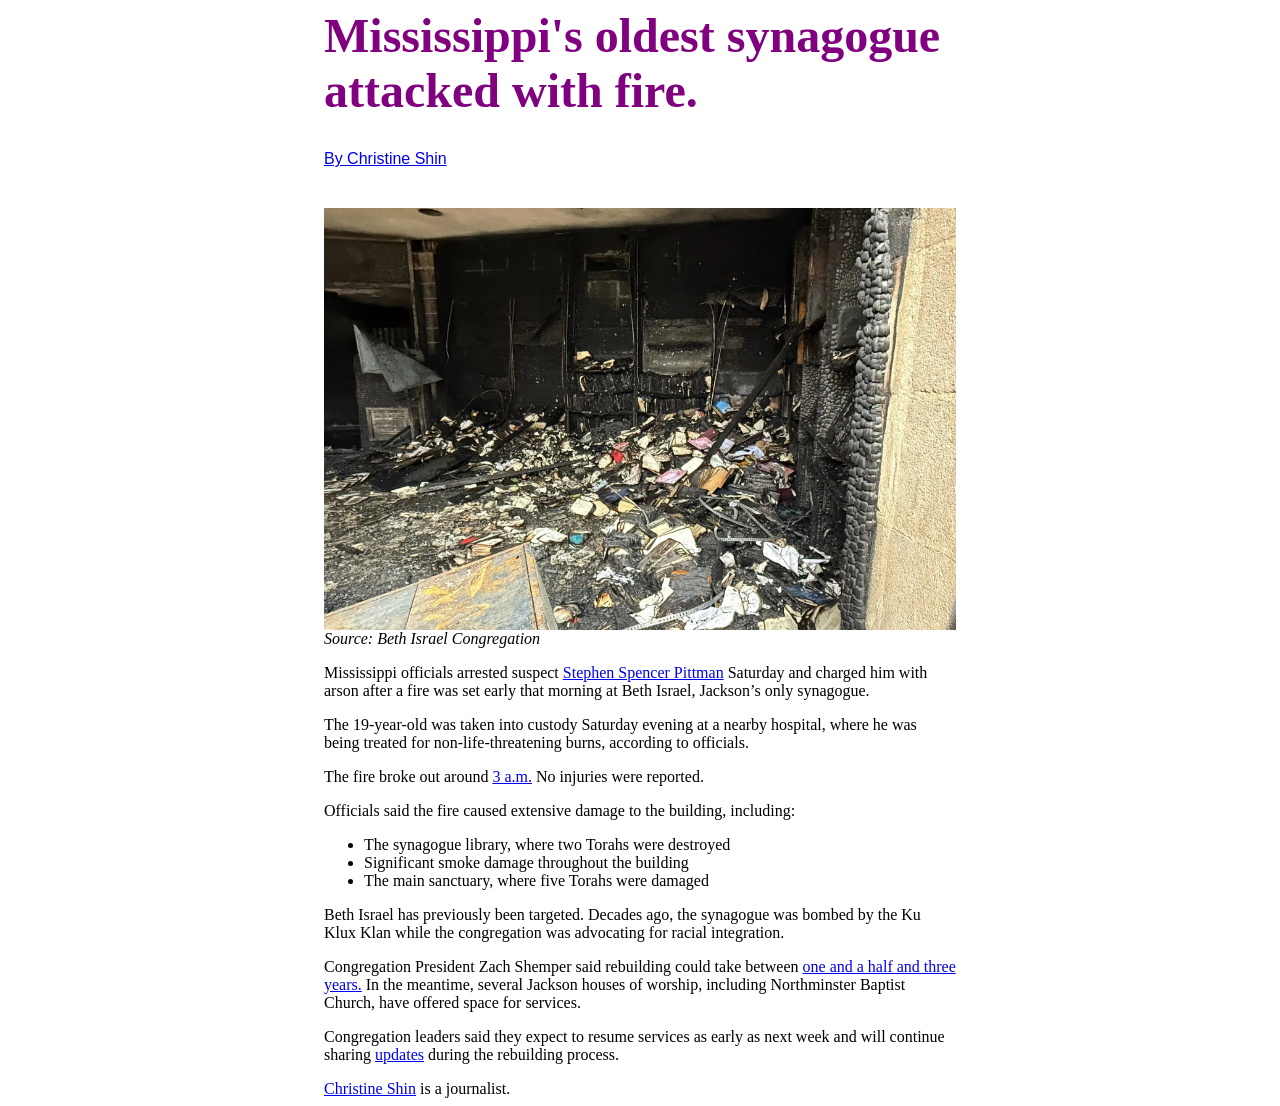
<file: index.html>
<head>
    <link href="style.css"
    type="text/css"
    rel="stylesheet"/>
</head>

<body>
<div id="content">

<!-- heading -->
<h1>Mississippi's oldest synagogue attacked with fire.</h1>

<!-- byline and link-->
<div id="byline">
    <a href="#tagline">
        By Christine Shin
    </a>
</div>

<!-- image source-->
<img src="synagogue.webp" width="100%" alt="image showing damage done to synagogue"/>

<div id="image text">
<i> Source: Beth Israel Congregation </i>
</div>

<!-- "story" class-->
<p class="story">Mississippi officials arrested suspect <a href="https://governorreeves.ms.gov/arson-investigation-at-beth-israel-congregation-in-jackson-mississippi/"> Stephen Spencer Pittman</a> Saturday and charged him with arson after a fire was set early that morning at Beth Israel, Jackson’s only synagogue.</p>

<p class="story">The 19-year-old was taken into custody Saturday evening at a nearby hospital, where he was being treated for non-life-threatening burns, according to officials.</p>

<p class="story">The fire broke out around <a href="https://www.nytimes.com/2026/01/11/us/mississippi-synagogue-arson-attack-suspect.html"> 3 a.m.</a> No injuries were reported.</p>

<p class="story">Officials said the fire caused extensive damage to the building, including:</p>

<!-- list -->
<ul>
<li>The synagogue library, where two Torahs were destroyed</li>
<li>Significant smoke damage throughout the building</li>
<li>The main sanctuary, where five Torahs were damaged</li>
</ul> 

<p class="story">Beth Israel has previously been targeted. Decades ago, the synagogue was bombed by the Ku Klux Klan while the congregation was advocating for racial integration.</p>

<p>Congregation President Zach Shemper said rebuilding could take between <a href="https://forward.com/fast-forward/800133/beth-israel-zach-shemper-jackson-buchdahl/"> one and a half and three years.</a> In the meantime, several Jackson houses of worship, including Northminster Baptist Church, have offered space for services.</p>

<p>Congregation leaders said they expect to resume services as early as next week and will continue sharing <a href="https://www.bethisraelms.org/rebuilding-updates"> updates</a> during the rebuilding process.</p>

<div id="tagline">
    <a href="christineshin126@gmail.com">
        Christine Shin</a> is a journalist.
</div>

</div>
</body>
</file>
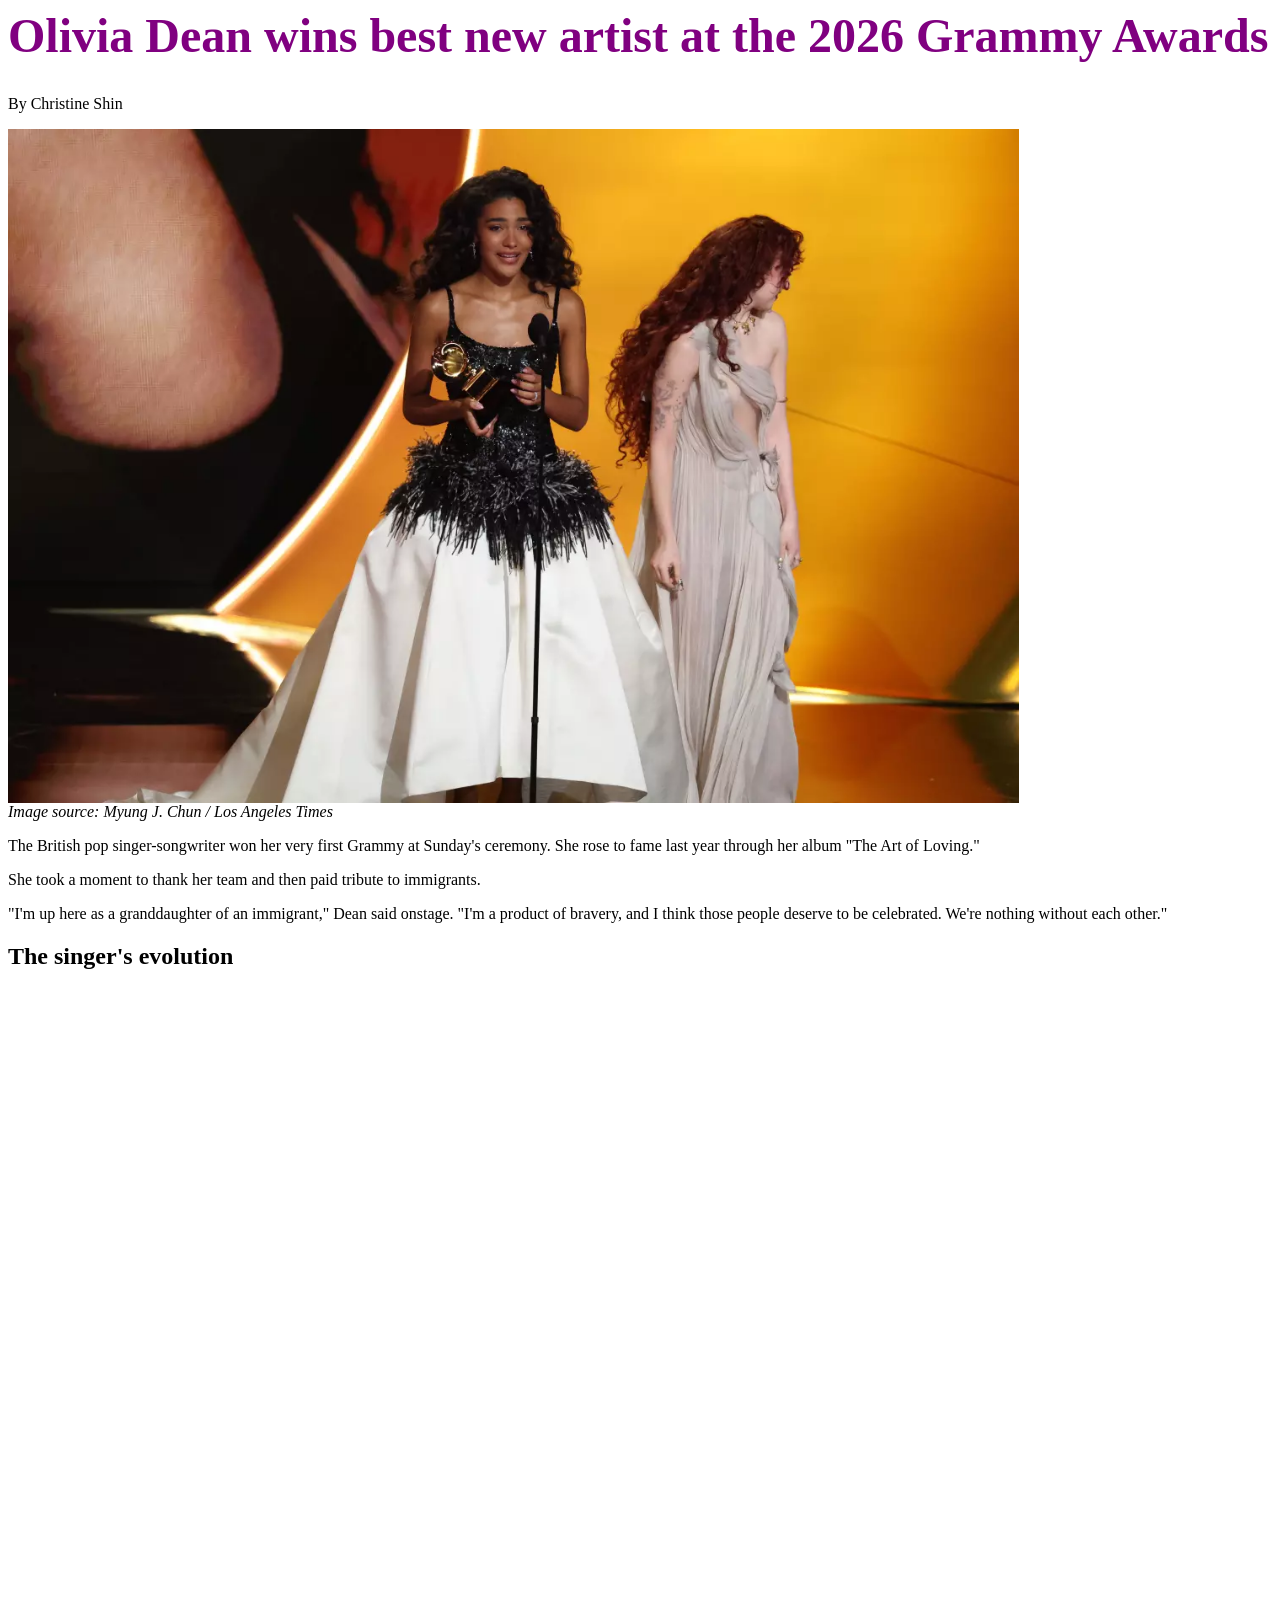
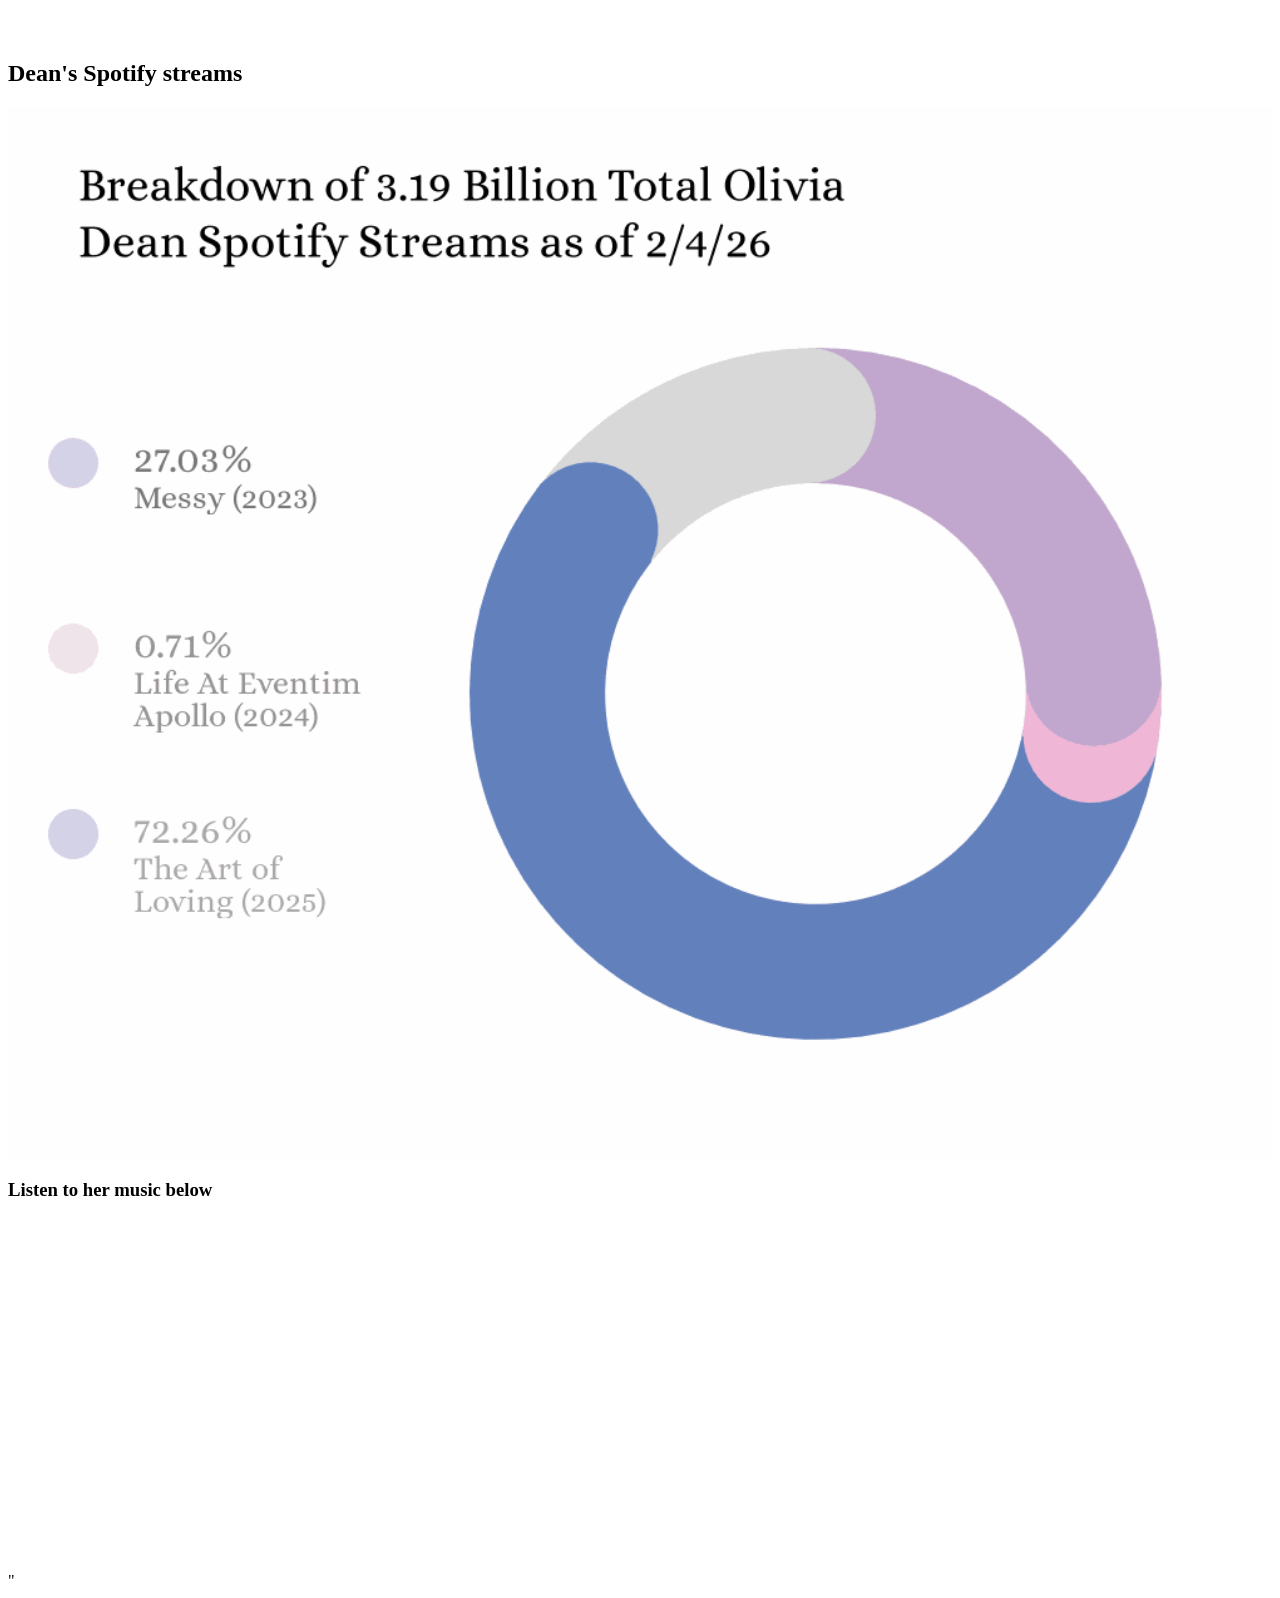
<file: index copy.html>
<head>
    <link href="style.css"
    type="text/css"
    rel="stylesheet"/>
</head>

<body>
<h1>Olivia Dean wins best new artist at the 2026 Grammy Awards</h1> 

<p> By Christine Shin </p>

<img src="olivia dean.webp" width="80%"/>

<div id="image-text">
<i>Image source: Myung J. Chun / Los Angeles Times</i>
</div>

<p>The British pop singer-songwriter won her very first Grammy at Sunday's ceremony. She rose to fame last year through her album "The Art of Loving."</p>
    
<p>She took a moment to thank her team and then paid tribute to immigrants.</p>

<p>"I'm up here as a granddaughter of an immigrant," Dean said onstage. "I'm a product of bravery, and I think those people deserve to be celebrated. We're nothing without each other."</p>

<h2>The singer's evolution</h2>
<iframe src='https://cdn.knightlab.com/libs/timeline3/latest/embed/index.html?source=v2%3A2PACX-1vQEaijTZRlrWfhD1xAiReRCv8afNRTt5z_mvSD6REC_o5eSOpdt7-CtqZU_tBneUBXE9auRjifd9ul3&font=Default&lang=en&initial_zoom=2&width=100%25&height=650' width='100%' height='650' webkitallowfullscreen mozallowfullscreen allowfullscreen frameborder='0'></iframe>

<h2>Dean's Spotify streams</h2>
<div id="gif">
<img src="gif.gif" width="100%"/>
</div>

<h3>Listen to her music below</h3>
<iframe data-testid="embed-iframe" style="border-radius:12px" src="https://open.spotify.com/embed/artist/00x1fYSGhdqScXBRpSj3DW?utm_source=generator" width="100%" height="352" frameBorder="0" allowfullscreen="" allow="autoplay; clipboard-write; encrypted-media; fullscreen; picture-in-picture" loading="lazy"></iframe>"

</body>
</file>
<file: style.css>
/* heading color and size */
h1{
    color:purple;
    font-size: 3em;
}

/* whole story margin and width */
#content {
    width:50%;
    margin:auto;
}

/* byline size and spacing */
#byline {
    font-family:"Franklin Gothic Medium", "Arial Narrow", "Arial", "sans-serif";
    margin-bottom: 40px;
}

/* image source size */
#image text{
    font-size: 0.8em;
}

/* mobile rules */
@media(orientation:portrait) {
    #content {
        width: 100%;
    }
    body {
        font-size: 1em;
    }
}
</file>
